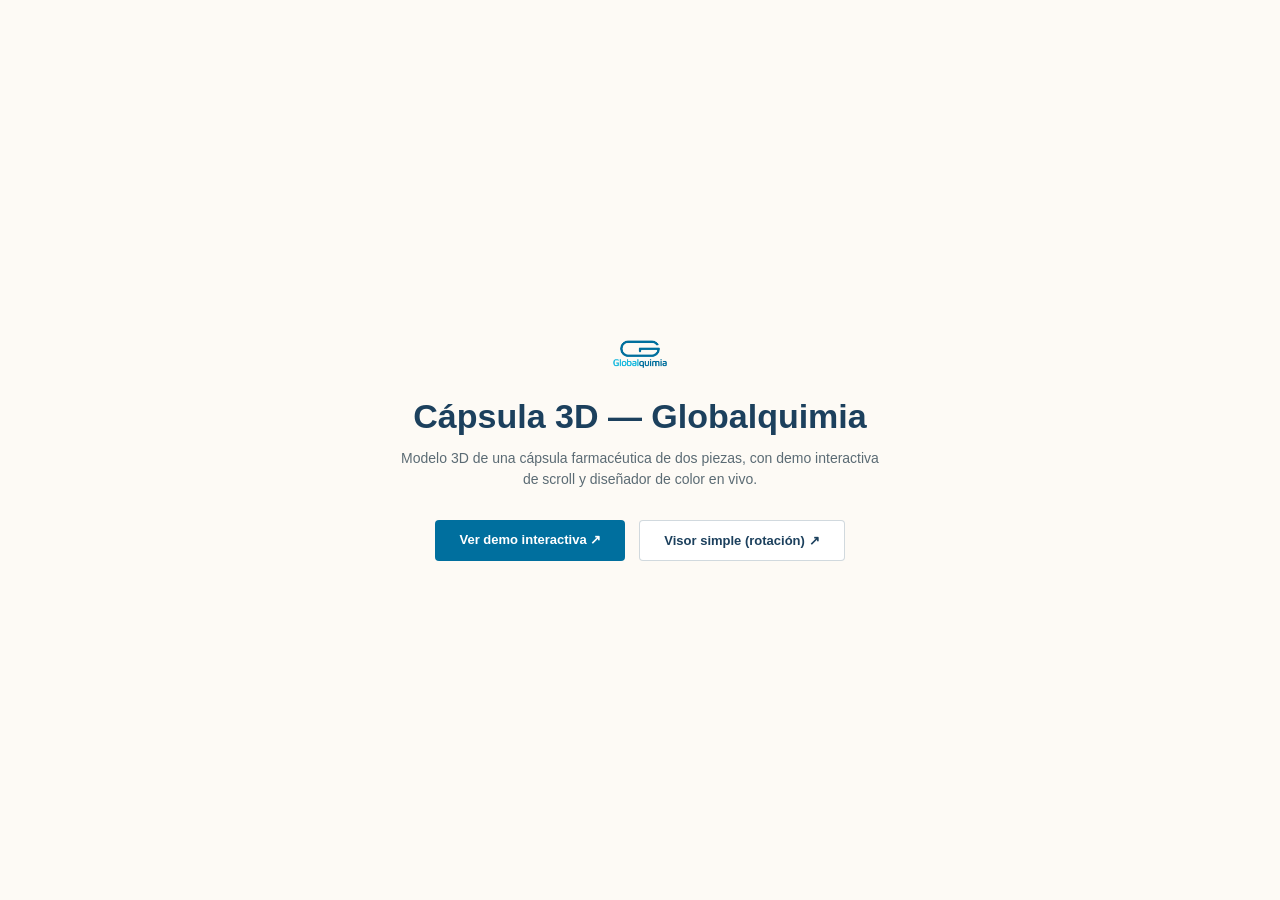
<file: index.html>
<!DOCTYPE html>
<html lang="es">
<head>
<meta charset="UTF-8" />
<meta name="viewport" content="width=device-width, initial-scale=1.0" />
<title>Globalquimia — Cápsula 3D</title>
<style>
  :root { --navy:#1c405d; --blue:#006f9e; --cyan:#1dbadf; --bg:#fdfaf5; }
  * { box-sizing: border-box; }
  body {
    margin: 0; min-height: 100vh; display: flex; flex-direction: column;
    align-items: center; justify-content: center; text-align: center;
    background: var(--bg); font-family: Arial, Helvetica, sans-serif; color: var(--navy);
    padding: 40px 24px;
  }
  img.logo { height: 30px; margin-bottom: 28px; }
  h1 { font-size: clamp(24px, 4vw, 34px); margin: 0 0 12px 0; }
  p { color: #5b6b74; max-width: 480px; margin: 0 0 30px 0; font-size: 14px; line-height: 1.5; }
  .links { display: flex; gap: 14px; flex-wrap: wrap; justify-content: center; }
  a.btn {
    display: inline-block; text-decoration: none; font-weight: 700; font-size: 13px;
    padding: 12px 24px; border-radius: 4px;
  }
  a.primary { background: var(--blue); color: #fff; }
  a.secondary { background: #fff; color: var(--navy); border: 1px solid rgba(28,64,93,0.2); }
</style>
</head>
<body>
  <img class="logo" src="assets/logo-color.png" alt="Globalquimia" />
  <h1>Cápsula 3D — Globalquimia</h1>
  <p>Modelo 3D de una cápsula farmacéutica de dos piezas, con demo interactiva de scroll y diseñador de color en vivo.</p>
  <div class="links">
    <a class="btn primary" href="scroll_full.html">Ver demo interactiva ↗</a>
    <a class="btn secondary" href="visor.html">Visor simple (rotación) ↗</a>
  </div>
</body>
</html>
</file>
